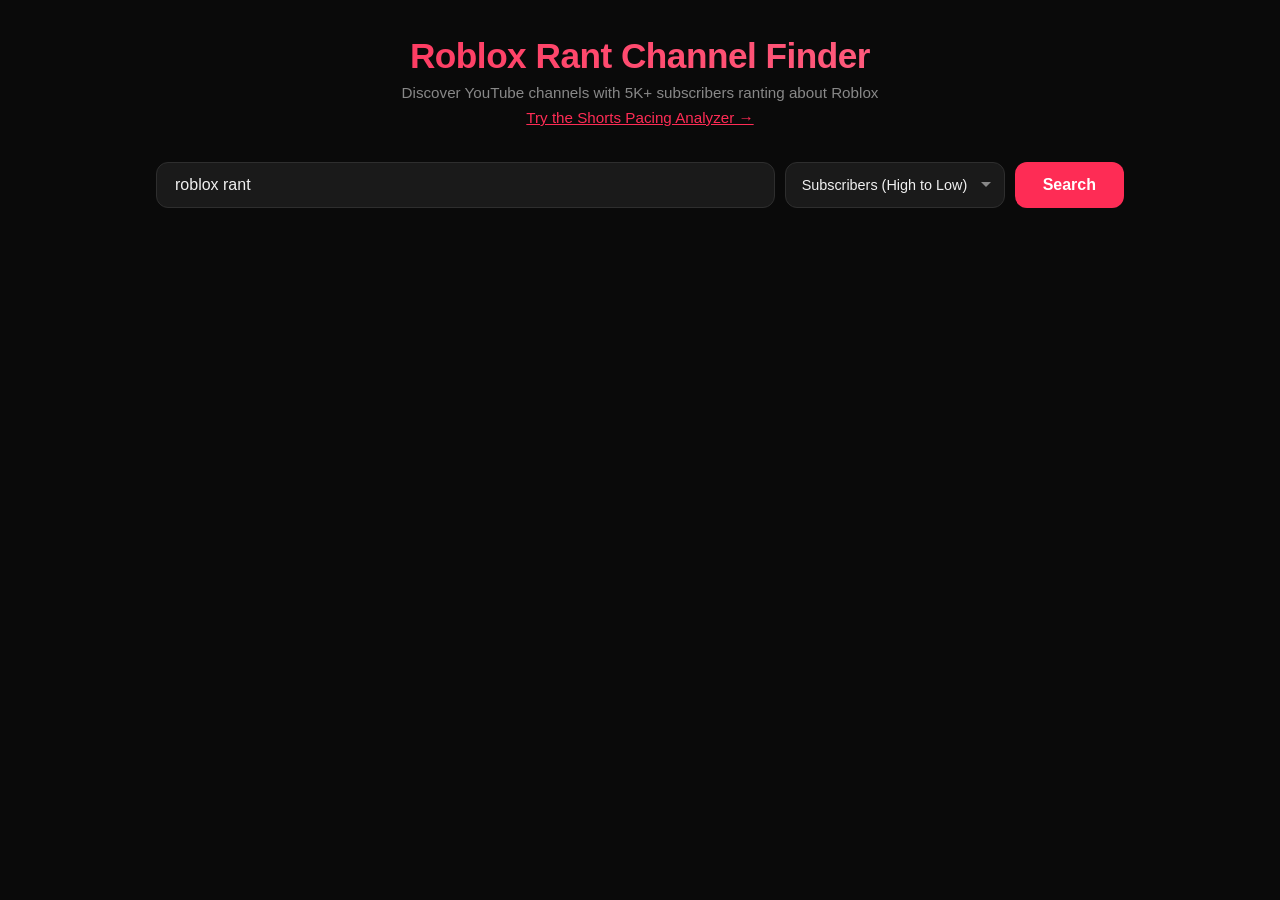
<file: templates/index.html>
<!DOCTYPE html>
<html lang="en">
<head>
<meta charset="UTF-8" />
<meta name="viewport" content="width=device-width, initial-scale=1.0"/>
<title>Roblox Rant Channel Finder</title>
<link rel="stylesheet" href="/static/style.css" />
</head>
<body>
<div class="app">
  <header>
    <h1>Roblox Rant Channel Finder</h1>
    <p class="subtitle">Discover YouTube channels with 5K+ subscribers ranting about Roblox</p>
    <p class="subtitle"><a href="/shorts" style="color: var(--accent);">Try the Shorts Pacing Analyzer &rarr;</a></p>
  </header>

  <div class="controls">
    <div class="search-bar">
      <input id="query" type="text" value="roblox rant" placeholder="Search query..." />
      <select id="sort">
        <option value="subscribers">Subscribers (High to Low)</option>
        <option value="recent">Most Recently Active</option>
      </select>
      <button id="searchBtn" onclick="doSearch()">Search</button>
    </div>
  </div>

  <div id="spinner" class="spinner hidden">
    <div class="spinner-ring"></div>
    <span>Searching YouTube...</span>
  </div>

  <div id="error" class="error-box hidden"></div>

  <div id="results" class="channel-grid"></div>
  <div id="empty" class="empty-state hidden">No channels found matching your search. Try a different query.</div>
</div>

<script>
async function doSearch() {
  const query = document.getElementById('query').value.trim() || 'roblox rant';
  const sort = document.getElementById('sort').value;
  const btn = document.getElementById('searchBtn');
  const spinner = document.getElementById('spinner');
  const errorBox = document.getElementById('error');
  const results = document.getElementById('results');
  const empty = document.getElementById('empty');

  btn.disabled = true;
  btn.textContent = 'Searching...';
  spinner.classList.remove('hidden');
  errorBox.classList.add('hidden');
  results.innerHTML = '';
  empty.classList.add('hidden');

  try {
    const resp = await fetch('/api/search', {
      method: 'POST',
      headers: {'Content-Type': 'application/json'},
      body: JSON.stringify({query, sort})
    });
    const data = await resp.json();

    if (data.error) {
      errorBox.textContent = data.error;
      errorBox.classList.remove('hidden');
      return;
    }

    const channels = data.channels || [];
    if (channels.length === 0) {
      empty.classList.remove('hidden');
      return;
    }

    renderChannels(channels);
  } catch (e) {
    errorBox.textContent = 'Network error: ' + e.message;
    errorBox.classList.remove('hidden');
  } finally {
    btn.disabled = false;
    btn.textContent = 'Search';
    spinner.classList.add('hidden');
  }
}

function subBadgeClass(subCount) {
  if (subCount >= 100000) return 'badge-green';
  if (subCount >= 10000) return 'badge-yellow';
  return 'badge-gray';
}

function escHtml(str) {
  return String(str || '')
    .replace(/&/g, '&amp;')
    .replace(/</g, '&lt;')
    .replace(/>/g, '&gt;')
    .replace(/"/g, '&quot;');
}

function renderChannels(channels) {
  const container = document.getElementById('results');
  container.innerHTML = channels.map((ch, i) => {
    const thumb = ch.thumbnail_url
      ? `<img class="channel-thumb" src="${escHtml(ch.thumbnail_url)}" alt="${escHtml(ch.channel_name)}" loading="lazy" />`
      : `<div class="channel-thumb channel-thumb-placeholder">${escHtml(ch.channel_name.slice(0,1).toUpperCase())}</div>`;

    const recentVideosHtml = (ch.recent_videos || []).map(v => `
      <div class="video-item">
        <a href="${escHtml(v.video_url)}" target="_blank" rel="noopener" class="video-title">${escHtml(v.title)}</a>
        <div class="video-meta">
          <span>${escHtml(v.view_count_fmt)} views</span>
          <span>${escHtml(v.published_at)}</span>
        </div>
      </div>
    `).join('');

    const lastUpload = ch.recent_videos && ch.recent_videos[0]
      ? ch.recent_videos[0].published_at
      : 'Unknown';

    return `
    <div class="channel-card">
      <div class="channel-header">
        ${thumb}
        <div class="channel-info">
          <a href="${escHtml(ch.channel_url)}" target="_blank" rel="noopener" class="channel-name">${escHtml(ch.channel_name)}</a>
          <div class="channel-badges">
            <span class="badge ${subBadgeClass(ch.subscriber_count)}">${escHtml(ch.subscriber_count_fmt)} subs</span>
          </div>
          <div class="channel-stats">
            <span class="stat-item"><span class="stat-label">Total Views</span> ${escHtml(ch.total_views_fmt)}</span>
            <span class="stat-item"><span class="stat-label">Videos</span> ${ch.video_count.toLocaleString()}</span>
            <span class="stat-item"><span class="stat-label">Last Upload</span> ${escHtml(lastUpload)}</span>
          </div>
        </div>
      </div>
      ${ch.recent_videos && ch.recent_videos.length > 0 ? `
      <div class="videos-toggle" onclick="toggleVideos(this)">
        <span class="toggle-label">Recent Videos (${ch.recent_videos.length})</span>
        <span class="toggle-arrow">&#9660;</span>
      </div>
      <div class="videos-panel hidden">
        ${recentVideosHtml}
      </div>
      ` : ''}
    </div>`;
  }).join('');
}

function toggleVideos(toggleEl) {
  const panel = toggleEl.nextElementSibling;
  const arrow = toggleEl.querySelector('.toggle-arrow');
  if (panel.classList.contains('hidden')) {
    panel.classList.remove('hidden');
    arrow.style.transform = 'rotate(180deg)';
  } else {
    panel.classList.add('hidden');
    arrow.style.transform = '';
  }
}

document.getElementById('query').addEventListener('keydown', e => {
  if (e.key === 'Enter') doSearch();
});
</script>
</body>
</html>
</file>
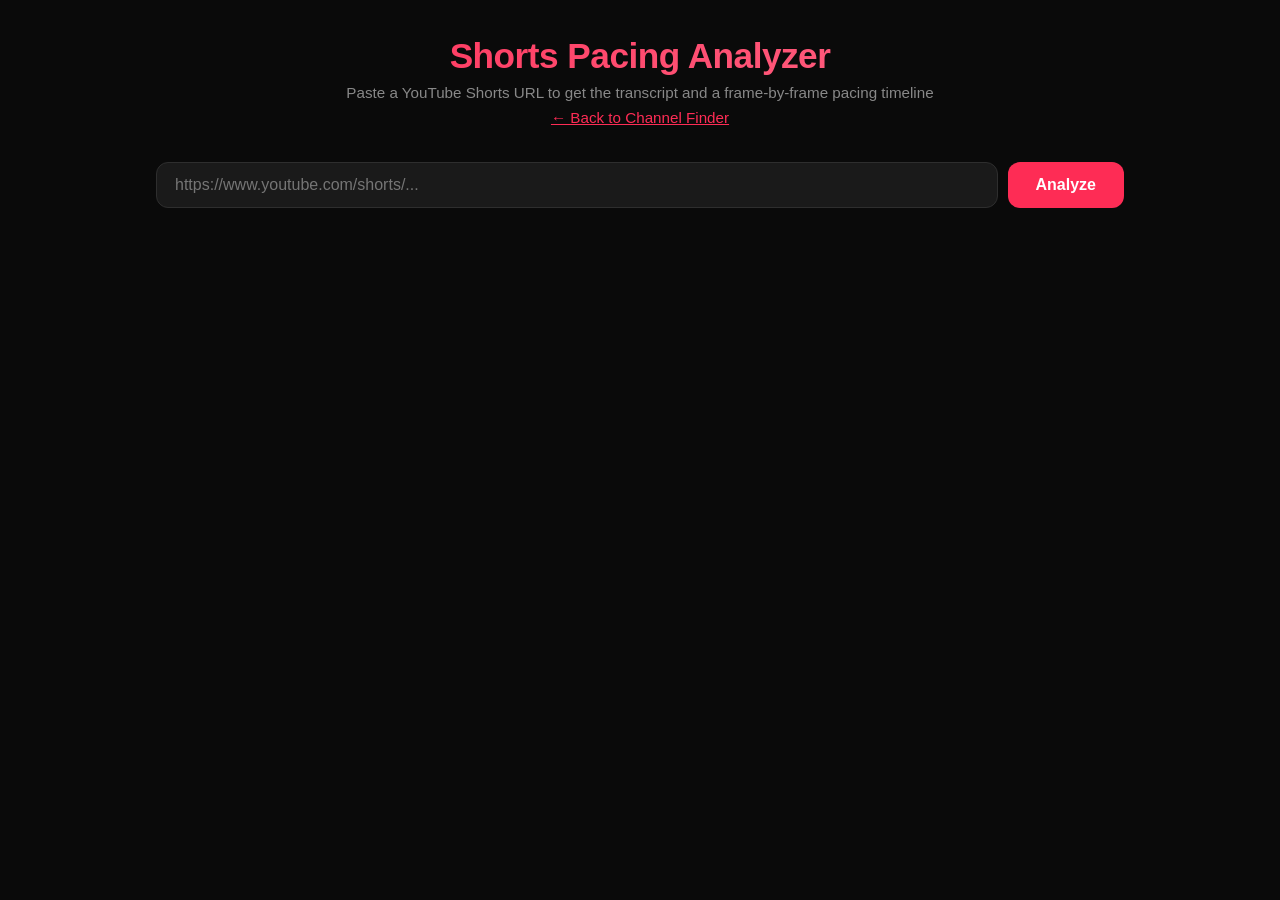
<file: templates/shorts.html>
<!DOCTYPE html>
<html lang="en">
<head>
<meta charset="UTF-8" />
<meta name="viewport" content="width=device-width, initial-scale=1.0"/>
<title>Shorts Pacing Analyzer</title>
<link rel="stylesheet" href="/static/style.css" />
<link rel="stylesheet" href="/static/shorts.css" />
</head>
<body>
<div class="app">
  <header>
    <h1>Shorts Pacing Analyzer</h1>
    <p class="subtitle">Paste a YouTube Shorts URL to get the transcript and a frame-by-frame pacing timeline</p>
    <p class="subtitle"><a href="/" style="color: var(--accent);">&larr; Back to Channel Finder</a></p>
  </header>

  <div class="controls">
    <div class="search-bar">
      <input id="url" type="text" placeholder="https://www.youtube.com/shorts/..." />
      <button id="analyzeBtn" onclick="doAnalyze()">Analyze</button>
    </div>
  </div>

  <div id="spinner" class="spinner hidden">
    <div class="spinner-ring"></div>
    <span>Downloading & analyzing (this can take a minute)...</span>
  </div>

  <div id="error" class="error-box hidden"></div>

  <div id="results" class="hidden">
    <div class="legend">
      <span class="legend-item"><span class="dot dot-cut"></span> Scene cut</span>
      <span class="legend-item"><span class="dot dot-motion"></span> Motion spike</span>
      <span class="legend-item"><span class="dot dot-audio"></span> Audio spike</span>
    </div>

    <div class="timeline-wrap">
      <div id="timeline" class="timeline"></div>
      <div id="timelineTicks" class="timeline-ticks"></div>
    </div>

    <h2 class="section-title">Transcript</h2>
    <div id="transcript" class="transcript"></div>
  </div>
</div>

<script src="/static/shorts.js"></script>
</body>
</html>
</file>
<file: static/style.css>
*, *::before, *::after { box-sizing: border-box; margin: 0; padding: 0; }

:root {
  --bg: #0a0a0a;
  --surface: #1a1a1a;
  --surface2: #222222;
  --border: #2e2e2e;
  --accent: #fe2c55;
  --accent2: #ff6b8a;
  --text: #f0f0f0;
  --muted: #888888;
  --green: #22c55e;
  --yellow: #f59e0b;
  --radius: 12px;
  --transition: 0.2s ease;
}

body {
  background: var(--bg);
  color: var(--text);
  font-family: -apple-system, BlinkMacSystemFont, 'Segoe UI', Roboto, sans-serif;
  min-height: 100vh;
}

.app {
  max-width: 1000px;
  margin: 0 auto;
  padding: 36px 16px 64px;
}

/* Header */
header {
  text-align: center;
  margin-bottom: 36px;
}

h1 {
  font-size: 2.2rem;
  font-weight: 900;
  background: linear-gradient(135deg, var(--accent), var(--accent2));
  -webkit-background-clip: text;
  -webkit-text-fill-color: transparent;
  background-clip: text;
  letter-spacing: -0.5px;
}

.subtitle {
  color: var(--muted);
  margin-top: 8px;
  font-size: 0.95rem;
}

/* Controls */
.controls {
  margin-bottom: 28px;
}

.search-bar {
  display: flex;
  gap: 10px;
  flex-wrap: wrap;
}

.search-bar input {
  flex: 1;
  min-width: 200px;
  padding: 13px 18px;
  background: var(--surface);
  border: 1px solid var(--border);
  border-radius: var(--radius);
  color: var(--text);
  font-size: 1rem;
  outline: none;
  transition: border-color var(--transition);
}

.search-bar input:focus { border-color: var(--accent); }

.search-bar select {
  padding: 13px 16px;
  background: var(--surface);
  border: 1px solid var(--border);
  border-radius: var(--radius);
  color: var(--text);
  font-size: 0.9rem;
  outline: none;
  cursor: pointer;
  transition: border-color var(--transition);
  appearance: none;
  background-image: url("data:image/svg+xml,%3Csvg xmlns='http://www.w3.org/2000/svg' width='12' height='12' viewBox='0 0 12 12'%3E%3Cpath fill='%23888' d='M6 8L1 3h10z'/%3E%3C/svg%3E");
  background-repeat: no-repeat;
  background-position: right 12px center;
  padding-right: 36px;
}

.search-bar select:focus { border-color: var(--accent); }

.search-bar button {
  padding: 13px 28px;
  background: var(--accent);
  color: #fff;
  border: none;
  border-radius: var(--radius);
  font-weight: 700;
  font-size: 1rem;
  cursor: pointer;
  transition: opacity var(--transition), transform var(--transition);
  white-space: nowrap;
}

.search-bar button:hover { opacity: 0.88; transform: translateY(-1px); }
.search-bar button:active { transform: translateY(0); }
.search-bar button:disabled { opacity: 0.45; cursor: not-allowed; transform: none; }

/* Spinner */
.spinner {
  display: flex;
  align-items: center;
  justify-content: center;
  gap: 14px;
  padding: 40px 0;
  color: var(--muted);
  font-size: 0.95rem;
}

.spinner-ring {
  width: 32px;
  height: 32px;
  border: 3px solid var(--border);
  border-top-color: var(--accent);
  border-radius: 50%;
  animation: spin 0.8s linear infinite;
}

@keyframes spin {
  to { transform: rotate(360deg); }
}

/* Error box */
.error-box {
  background: #2a0a0a;
  border: 1px solid var(--accent);
  border-radius: var(--radius);
  padding: 14px 18px;
  color: var(--accent);
  font-size: 0.9rem;
  margin-bottom: 20px;
  line-height: 1.5;
}

/* Empty state */
.empty-state {
  text-align: center;
  color: var(--muted);
  padding: 60px 20px;
  font-size: 1rem;
}

.hidden { display: none !important; }

/* Channel grid */
.channel-grid {
  display: flex;
  flex-direction: column;
  gap: 16px;
}

/* Channel card */
.channel-card {
  background: var(--surface);
  border: 1px solid var(--border);
  border-radius: var(--radius);
  overflow: hidden;
  transition: border-color var(--transition), transform var(--transition);
}

.channel-card:hover {
  border-color: #444;
  transform: translateY(-1px);
}

.channel-header {
  display: flex;
  align-items: flex-start;
  gap: 16px;
  padding: 20px;
}

/* Channel thumbnail */
.channel-thumb {
  width: 64px;
  height: 64px;
  border-radius: 50%;
  object-fit: cover;
  flex-shrink: 0;
  border: 2px solid var(--border);
}

.channel-thumb-placeholder {
  width: 64px;
  height: 64px;
  border-radius: 50%;
  background: linear-gradient(135deg, var(--accent), var(--accent2));
  display: flex;
  align-items: center;
  justify-content: center;
  font-size: 1.5rem;
  font-weight: 900;
  color: #fff;
  flex-shrink: 0;
}

/* Channel info */
.channel-info {
  flex: 1;
  min-width: 0;
}

.channel-name {
  font-size: 1.1rem;
  font-weight: 700;
  color: var(--text);
  text-decoration: none;
  display: block;
  margin-bottom: 8px;
  line-height: 1.3;
  transition: color var(--transition);
}

.channel-name:hover { color: var(--accent); }

.channel-badges {
  display: flex;
  flex-wrap: wrap;
  gap: 6px;
  margin-bottom: 10px;
}

.badge {
  padding: 3px 10px;
  border-radius: 99px;
  font-size: 0.75rem;
  font-weight: 700;
  border: 1px solid transparent;
}

.badge-green {
  background: #0d2a18;
  color: var(--green);
  border-color: var(--green);
}

.badge-yellow {
  background: #2a1f05;
  color: var(--yellow);
  border-color: var(--yellow);
}

.badge-gray {
  background: #222;
  color: var(--muted);
  border-color: #444;
}

/* Channel stats row */
.channel-stats {
  display: flex;
  flex-wrap: wrap;
  gap: 16px;
  font-size: 0.82rem;
  color: var(--muted);
}

.stat-item {
  display: flex;
  flex-direction: column;
  gap: 1px;
}

.stat-label {
  font-size: 0.7rem;
  text-transform: uppercase;
  letter-spacing: 0.05em;
  color: #555;
}

/* Videos toggle */
.videos-toggle {
  display: flex;
  align-items: center;
  justify-content: space-between;
  padding: 12px 20px;
  background: var(--surface2);
  border-top: 1px solid var(--border);
  cursor: pointer;
  font-size: 0.85rem;
  font-weight: 600;
  color: var(--muted);
  transition: background var(--transition), color var(--transition);
  user-select: none;
}

.videos-toggle:hover {
  background: #2a2a2a;
  color: var(--text);
}

.toggle-arrow {
  display: inline-block;
  transition: transform var(--transition);
  font-size: 0.7rem;
}

/* Videos panel */
.videos-panel {
  border-top: 1px solid var(--border);
}

.video-item {
  padding: 12px 20px;
  border-bottom: 1px solid #1e1e1e;
  transition: background var(--transition);
}

.video-item:last-child { border-bottom: none; }
.video-item:hover { background: var(--surface2); }

.video-title {
  display: block;
  color: var(--text);
  text-decoration: none;
  font-size: 0.88rem;
  font-weight: 500;
  line-height: 1.4;
  margin-bottom: 5px;
  transition: color var(--transition);
}

.video-title:hover { color: var(--accent); }

.video-meta {
  display: flex;
  gap: 14px;
  font-size: 0.75rem;
  color: var(--muted);
}

/* Responsive */
@media (max-width: 600px) {
  h1 { font-size: 1.7rem; }
  .search-bar { flex-direction: column; }
  .search-bar input,
  .search-bar select,
  .search-bar button { width: 100%; }
  .channel-header { flex-wrap: wrap; }
  .channel-stats { gap: 10px; }
}
</file>
<file: static/shorts.css>
.legend {
  display: flex;
  gap: 20px;
  margin-bottom: 14px;
  font-size: 0.85rem;
  color: var(--muted);
}

.legend-item {
  display: flex;
  align-items: center;
  gap: 6px;
}

.dot {
  width: 10px;
  height: 10px;
  border-radius: 50%;
  display: inline-block;
}

.dot-cut { background: var(--accent); }
.dot-motion { background: var(--yellow); }
.dot-audio { background: #4da3ff; }

.timeline-wrap {
  margin-bottom: 40px;
}

.timeline {
  position: relative;
  height: 36px;
  background: var(--surface);
  border: 1px solid var(--border);
  border-radius: var(--radius);
}

.timeline-marker {
  position: absolute;
  top: 4px;
  width: 4px;
  height: 28px;
  border-radius: 2px;
  transform: translateX(-50%);
  opacity: 0.9;
}

.timeline-ticks {
  position: relative;
  height: 20px;
  margin-top: 6px;
}

.timeline-tick {
  position: absolute;
  transform: translateX(-50%);
  font-size: 0.7rem;
  color: var(--muted);
}

.section-title {
  font-size: 1.1rem;
  font-weight: 700;
  margin-bottom: 14px;
}

.transcript {
  display: flex;
  flex-direction: column;
  gap: 10px;
}

.transcript-line {
  display: flex;
  gap: 14px;
  background: var(--surface);
  border: 1px solid var(--border);
  border-radius: 8px;
  padding: 10px 14px;
  font-size: 0.9rem;
}

.transcript-time {
  color: var(--muted);
  font-size: 0.78rem;
  white-space: nowrap;
  flex-shrink: 0;
  padding-top: 2px;
}

.transcript-text {
  color: var(--text);
  line-height: 1.5;
}
</file>
